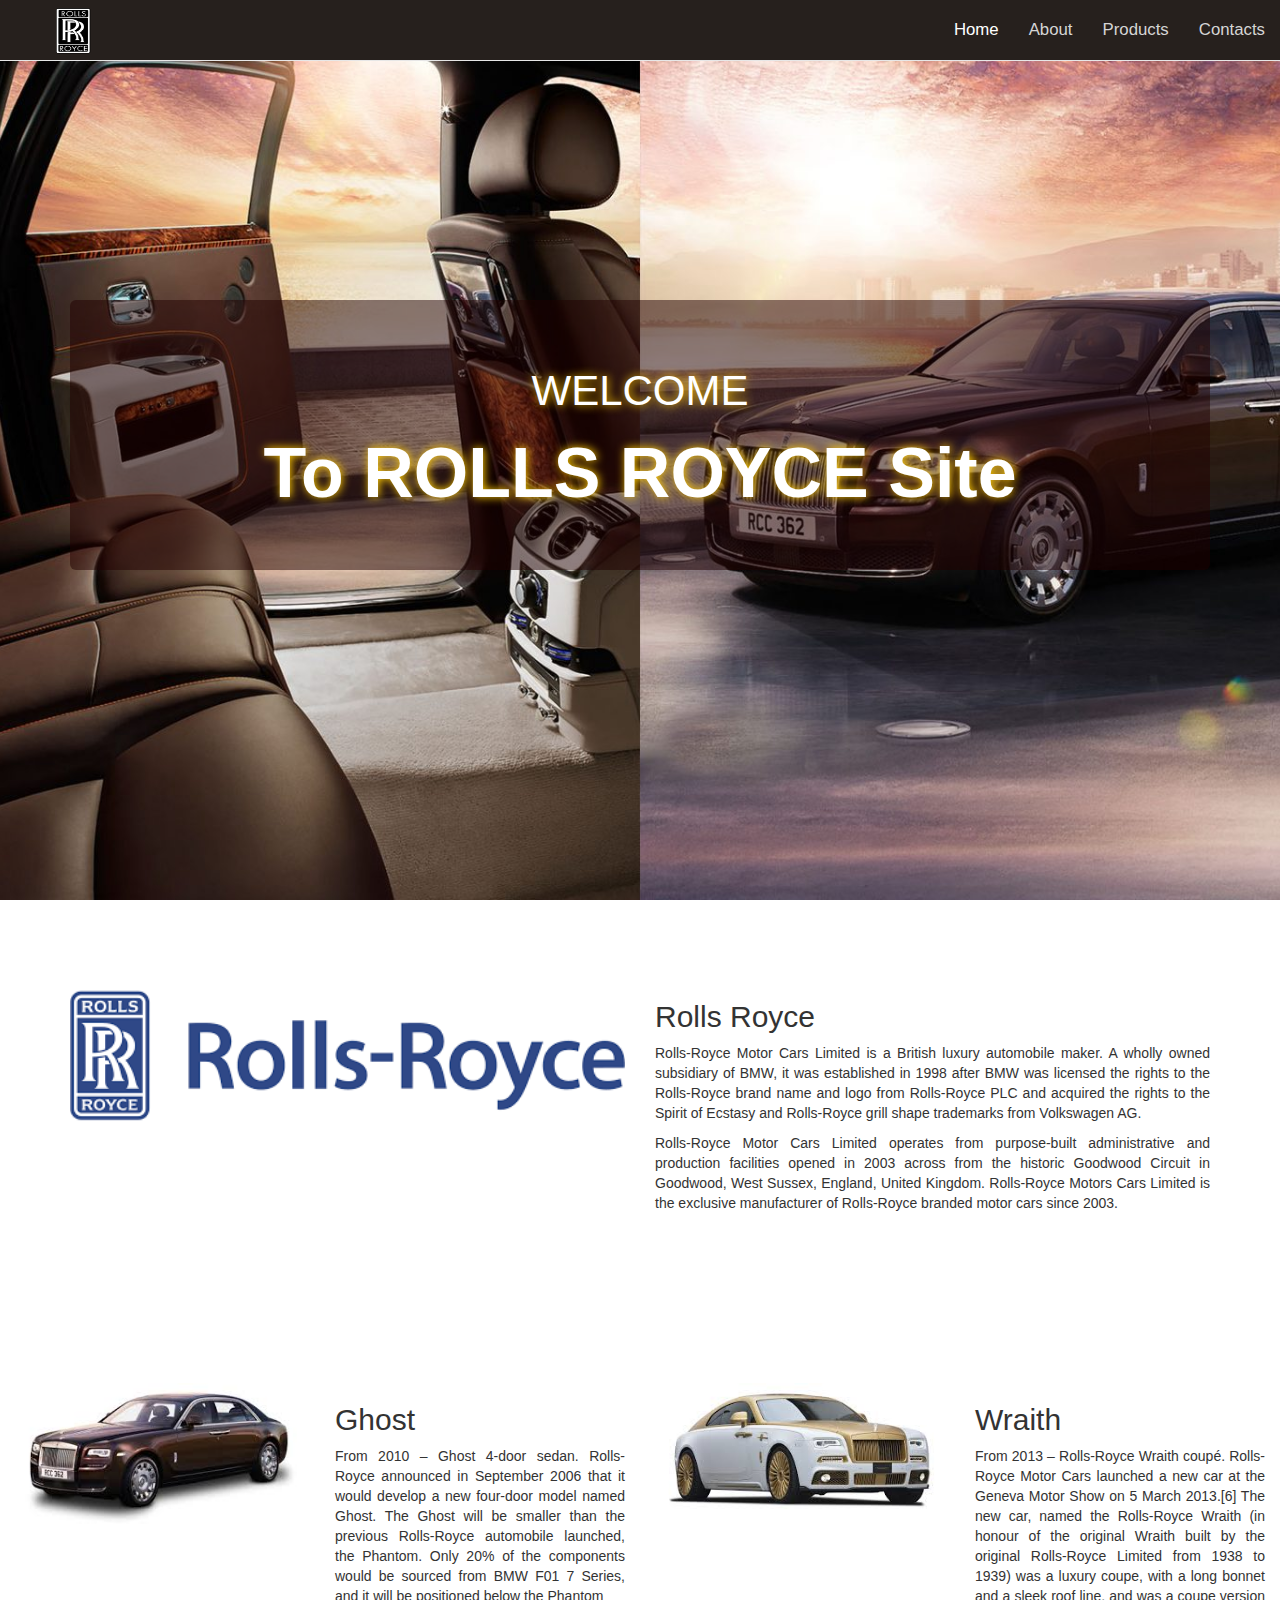
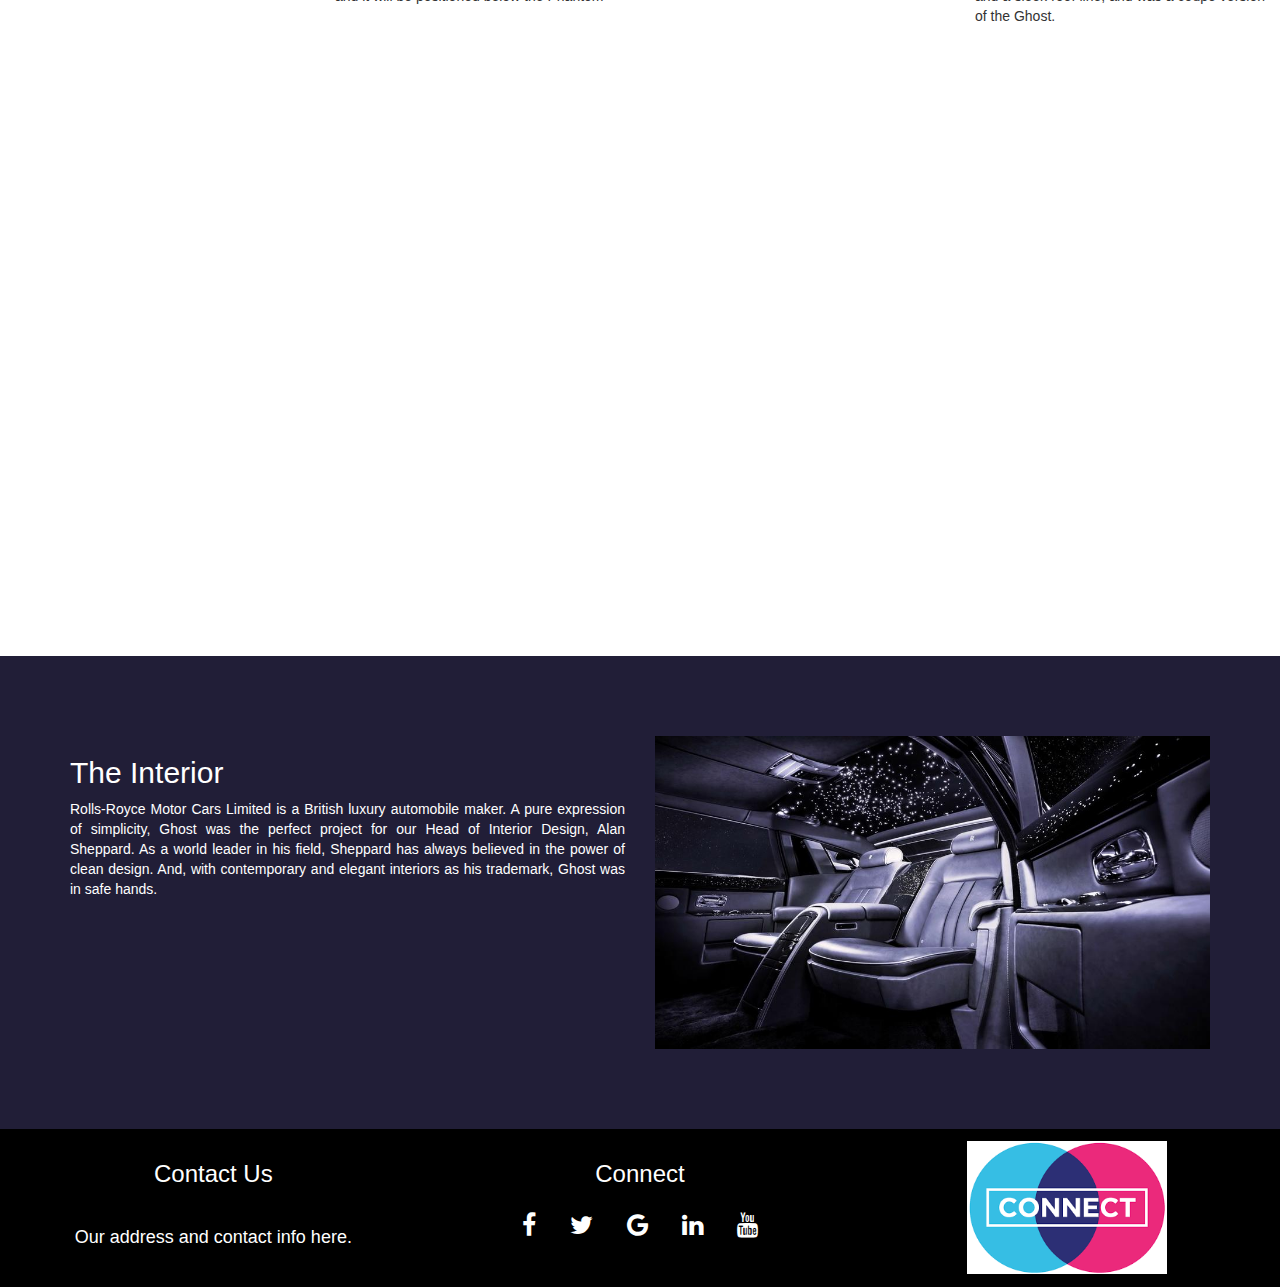
<file: index.html>
<!DOCTYPE html>
<!DOCTYPE html>
<html>
<head>
	<title>Rolls Royce</title>
	<meta name="viewport" content="width=device-width, initial-scale=1">
	<link rel="stylesheet" href="https://maxcdn.bootstrapcdn.com/bootstrap/3.3.7/css/bootstrap.min.css">
	<link rel="stylesheet" href="https://cdnjs.cloudflare.com/ajax/libs/font-awesome/4.7.0/css/font-awesome.min.css">
	<script src="https://ajax.googleapis.com/ajax/libs/jquery/3.2.1/jquery.min.js"></script>
	<script src="https://maxcdn.bootstrapcdn.com/bootstrap/3.3.7/js/bootstrap.min.js"></script>
	<link rel="stylesheet"  href="style.css"/>
</head>
<body>

<nav class="navbar navbar-default navbar-fixed-top" role="navigation">
	<div class="container-fluid">
		<div class="navbar-header">
			<button type="button" class="navbar-toggle" data-toggle="collapse" data-target="#navbar-collapse-main">
					<span class="sr-only">Toggle navigation</span>
					<span class="icon-bar"></span>
					<span class="icon-bar"></span>
					<span class="icon-bar"></span>
			</button>
			 <a class="navbar-brand" href="#"><img src="logo.png" width="140px" height="50px"></a>
		</div>
		<div class="collapse navbar-collapse" id="navbar-collapse-main">
				<ul class="nav navbar-nav navbar-right">
				  <li><a href="#" class="active">Home</a></li>
				  <li><a href="about.html">About</a></li>
				   <li><a href="products.html">Products</a></li>
				     <li><a href="#bottom">Contacts</a></li>
				</ul>
		</div>	
	</div>
</nav>
<div id="home">
	<div class="landing-text">
		<div class="container">
			  <div class="jumbotron col-xs-12">
			    <h1>WELCOME</h1>
				<h2>To ROLLS ROYCE Site</h2>
				
			  </div>
	  
	    </div>
	</div>	
</div>

<div class="padding">
	<div class="container">
		<div class="row">
			<div class="col-sm-6">
				<img src="rolls.jpg">
			</div>
			<div class="col-sm-6">
				<h2>Rolls Royce</h2>
				<p>Rolls-Royce Motor Cars Limited is a British luxury automobile maker. A wholly owned subsidiary of BMW, it was established in 1998 after BMW was licensed the rights to the Rolls-Royce brand name and logo from Rolls-Royce PLC and acquired the rights to the Spirit of Ecstasy and Rolls-Royce grill shape trademarks from Volkswagen AG. 
				</p>
				<p>Rolls-Royce Motor Cars Limited operates from purpose-built administrative and production facilities opened in 2003 across from the historic Goodwood Circuit in Goodwood, West Sussex, England, United Kingdom. Rolls-Royce Motors Cars Limited is the exclusive manufacturer of Rolls-Royce branded motor cars since 2003.</p>
			</div>
		</div>
	</div>
</div>

<div class="padding">
	<div class="container-fluid">
		<div class="row">
			<div class="col-lg-3 col-md-3 col-sm-6 col-xs-12">
				<img src="ghost.jpg">
			</div>
			<div class="col-lg-3 col-md-3 col-sm-6 col-xs-12">
				<h2>Ghost</h2>
				<p>
					From 2010 – Ghost 4-door sedan. Rolls-Royce announced in September 2006 that it would develop a new four-door model named Ghost. The Ghost will be smaller than the previous Rolls-Royce automobile launched, the Phantom. Only 20% of the components would be sourced from BMW F01 7 Series, and it will be positioned below the Phantom

				</p>
			</div>
			<div class="col-lg-3 col-md-3 col-sm-6 col-xs-12">
				<img src="wraith.jpg">
			</div>
			<div class="col-lg-3 col-md-3 col-sm-6 col-xs-12">
				<h2>Wraith</h2>
				<p>
					From 2013 – Rolls-Royce Wraith coupé. Rolls-Royce Motor Cars launched a new car at the Geneva Motor Show on 5 March 2013.[6] The new car, named the Rolls-Royce Wraith (in honour of the original Wraith built by the original Rolls-Royce Limited from 1938 to 1939) was a luxury coupe, with a long bonnet and a sleek roof line, and was a coupe version of the Ghost.

				</p>
			</div>

		</div>
	</div>
</div>

<div id="fixed">
</div>
<div class="padding2">
	<div class="container">
		<div class="row">
			<div class="col-sm-6">
				<h2>The Interior</h2>
				<p>Rolls-Royce Motor Cars Limited is a British luxury automobile maker. A pure expression of simplicity, Ghost was the perfect project for our Head of Interior Design, Alan Sheppard. As a world leader in his field, Sheppard has always believed in the power of clean design. And, with contemporary and elegant interiors as his trademark, Ghost was in safe hands.</p>
			</div>
			<div class="col-sm-6">
				<img src="interior.jpg" >
			</div>
			
		</div>
	</div>
</div>

<footer class="container-fluid text-center" id="bottom">
	<div class="row">
		<div class="col-sm-4">
			<h3>Contact Us</h3>
			<br>
			<h4>Our address and contact info here.</h4>
		</div>
		<div class="col-sm-4">
			<h3>Connect</h3>
			<a href="https://www.facebook.com/rollsroycemotorcars/?ref=br_rs" class="fa fa-facebook"></a>
			<a href="https://www.twitter.com" class="fa fa-twitter"></a>
			<a href="https://www.google.com" class="fa fa-google"></a>
			<a href="https://www.linkedin.com" class="fa fa-linkedin"></a>
			<a href="https://www.youtube.com" class="fa fa-youtube"></a>
		</div>
		<div class="col-sm-4">
			<img src="b.png" class="icon">
		</div>
	</div>
</footer>	


</body>
</html>
</file>
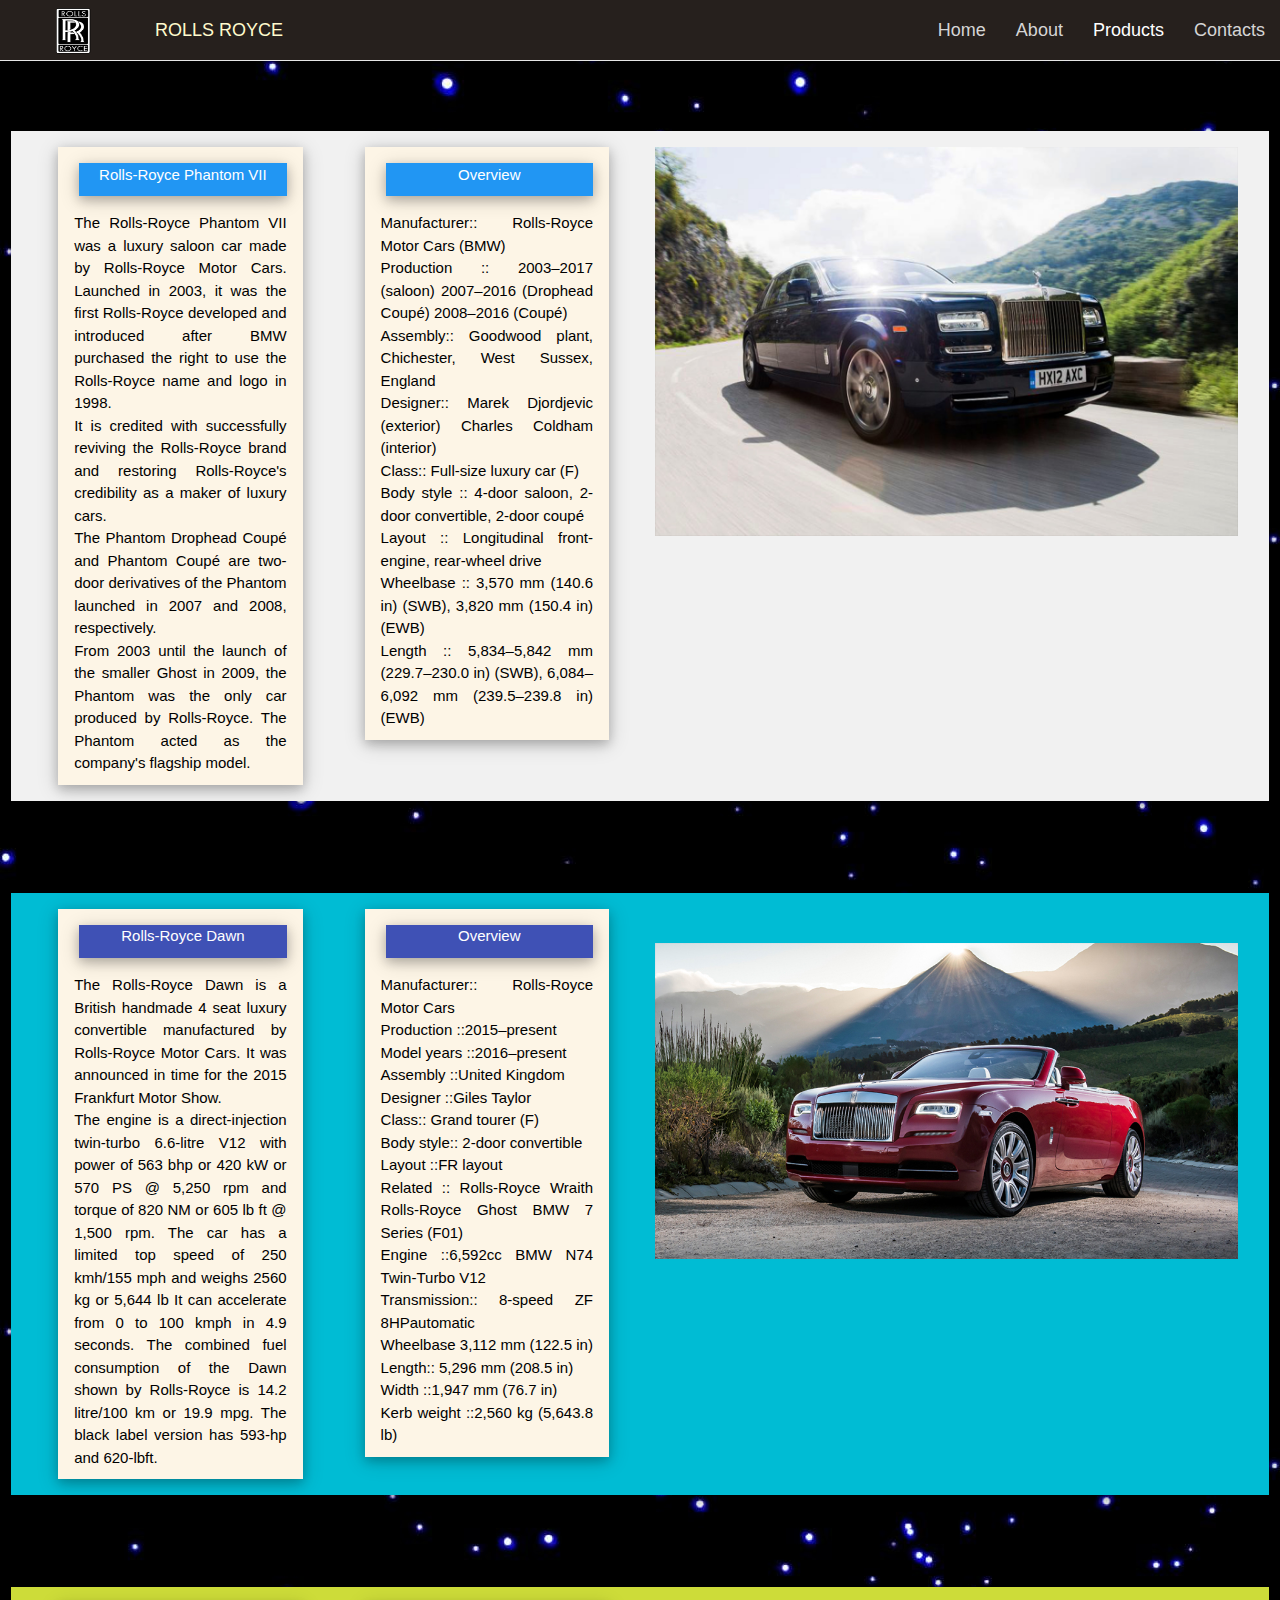
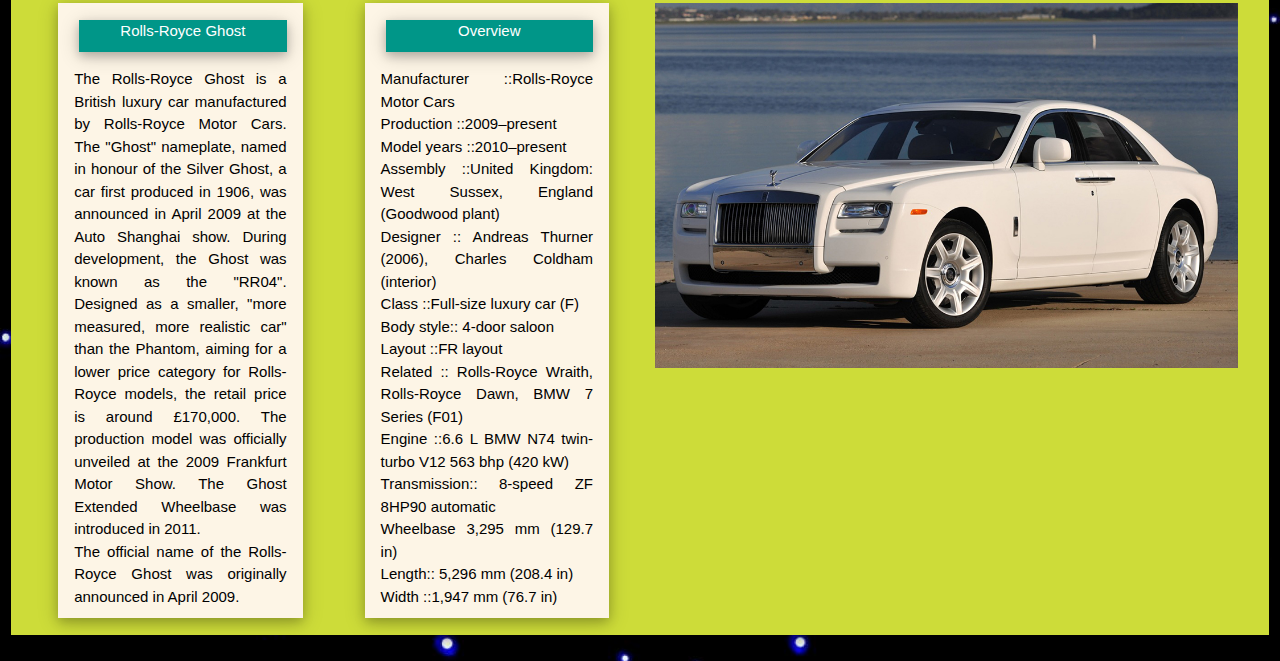
<file: products.html>
<!DOCTYPE html>

<html>
<head>
	<title>Rolls Royce</title>
	<meta name="viewport" content="width=device-width, initial-scale=1">
	<link rel="stylesheet" href="https://maxcdn.bootstrapcdn.com/bootstrap/3.3.7/css/bootstrap.min.css">
	<link rel="stylesheet" href="https://cdnjs.cloudflare.com/ajax/libs/font-awesome/4.7.0/css/font-awesome.min.css">
	<link rel="stylesheet" href="https://www.w3schools.com/w3css/4/w3.css">

	<script src="https://ajax.googleapis.com/ajax/libs/jquery/3.2.1/jquery.min.js"></script>
	<script src="https://maxcdn.bootstrapcdn.com/bootstrap/3.3.7/js/bootstrap.min.js"></script>
	<link rel="stylesheet"  href="styleproduct.css"/>
</head>
<body>

<nav class="navbar navbar-default navbar-fixed-top" role="navigation">
	<div class="container-fluid">
		<div class="navbar-header">
			<button type="button" class="navbar-toggle" data-toggle="collapse" data-target="#navbar-collapse-main">
					<span class="sr-only">Toggle navigation</span>
					<span class="icon-bar"></span>
					<span class="icon-bar"></span>
					<span class="icon-bar"></span>
			</button>
			 <a class="navbar-brand" href="#"><img src="logo.png" width="140px" height="50px"></a>
		</div>
		<div class="collapse navbar-collapse" id="navbar-collapse-main">
			<ul class="nav navbar-nav navbar-left">
				<li><a href="#" id="rolls" >ROLLS ROYCE</a></li>
			</ul>
				<ul class="nav navbar-nav navbar-right">
				  <li><a href="index.html" >Home</a></li>
				  <li><a href="about.html">About</a></li>
				   <li><a href="products.html" class="active">Products</a></li>
				     <li><a href="index.html#bottom">Contacts</a></li>
				</ul>

		</div>	
	</div>
</nav>

<div class="row">
	<div class="w3-panel w3-light-gray w3-card-4 w3-animate-zoom" style="max-width: 100%; margin: 10% 2% 2% 2%;">
			<div class="col-md-3 col-sm-6 col-xs-12">
			<div class="w3-container" >
				 <div class="w3-panel w3-sand w3-card-4" style="max-width: 400px; text-align: justify; ">
			  		<div class="w3-panel w3-blue w3-card-4" style="max-width: 300px; margin-left: 5px; text-align: center;">
			    		<p>Rolls-Royce Phantom VII</p>
				  </div>
				  <p>

				  The Rolls-Royce Phantom VII was a luxury saloon car made by Rolls-Royce Motor Cars. Launched in 2003, it was the first Rolls-Royce developed and introduced after BMW purchased the right to use the Rolls-Royce name and logo in 1998.<br>

			It is credited with successfully reviving the Rolls-Royce brand and restoring Rolls-Royce's credibility as a maker of luxury cars.<br>

			The Phantom Drophead Coupé and Phantom Coupé are two-door derivatives of the Phantom launched in 2007 and 2008, respectively.<br>

			From 2003 until the launch of the smaller Ghost in 2009, the Phantom was the only car produced by Rolls-Royce. The Phantom acted as the company's flagship model.</p>
				</div>
			</div>
		</div>

		<div class="col-md-3 col-sm-6 col-xs-12">
			<div class="w3-container" >
				 <div class="w3-panel w3-sand w3-card-4" style="max-width: 400px; text-align: justify; ">
			  		<div class="w3-panel w3-blue w3-card-4" style="max-width: 300px; margin-left: 5px; text-align: center;">
			    		<p>Overview</p>
				  </div>
				  <p>
Manufacturer::	Rolls-Royce Motor Cars (BMW)<br>
Production	::
2003–2017 (saloon)
2007–2016 (Drophead Coupé)
2008–2016 (Coupé)<br>
Assembly::	Goodwood plant, Chichester, West Sussex, England<br>
Designer::	
Marek Djordjevic (exterior)
Charles Coldham (interior)<br>
Class::	Full-size luxury car (F)<br>
Body style ::	4-door saloon,
2-door convertible,
2-door coupé<br>
Layout	:: Longitudinal front-engine, rear-wheel drive<br>

Wheelbase	::
3,570 mm (140.6 in) (SWB),
3,820 mm (150.4 in) (EWB)<br>
Length	::
5,834–5,842 mm (229.7–230.0 in) (SWB),
6,084–6,092 mm (239.5–239.8 in) (EWB)<br>
</p>
				</div>
			</div>
		</div>

		<div class="col-md-6">

		  <div class="w3-content w3-section" >
			  <img class="mySlides" src="VII1.jpg" style="width:100%; height: 60%;">
			  <img class="mySlides" src="VII2.jpg" style="width:100%; height: 60%;">
			  <img class="mySlides" src="VII3.jpg" style="width:100%; height: 60%;">

		</div>
	</div>

		</div>
</div>


<div class="row">
	<div class="w3-panel w3-cyan w3-card-4 w3-animate-zoom" style="max-width: 100%; margin: 5% 2% 2% 2%;">
			<div class="col-md-3 col-sm-6 col-xs-12">
			<div class="w3-container" >
				 <div class="w3-panel w3-sand w3-card-4" style="max-width: 400px; text-align: justify; ">
			  		<div class="w3-panel w3-indigo w3-card-4" style="max-width: 300px; margin-left: 5px; text-align: center;">
			    		<p>Rolls-Royce Dawn</p>
				  </div>
				  <p>

				  The Rolls-Royce Dawn is a British handmade 4 seat luxury convertible manufactured by Rolls-Royce Motor Cars. It was announced in time for the 2015 Frankfurt Motor Show.<br>

			The engine is a direct-injection twin-turbo 6.6-litre V12 with power of 563 bhp or 420 kW or 570 PS @ 5,250 rpm and torque of 820 NM or 605 lb ft @ 1,500 rpm. The car has a limited top speed of 250 kmh/155 mph and weighs 2560 kg or 5,644 lb It can accelerate from 0 to 100 kmph in 4.9 seconds. The combined fuel consumption of the Dawn shown by Rolls-Royce is 14.2 litre/100 km or 19.9 mpg. The black label version has 593-hp and 620-lbft.<br>

			</p>
				</div>
			</div>
		</div>

		<div class="col-md-3 col-sm-6 col-xs-12">
			<div class="w3-container" >
				 <div class="w3-panel w3-sand w3-card-4" style="max-width: 400px; text-align: justify; ">
			  		<div class="w3-panel w3-indigo w3-card-4" style="max-width: 300px; margin-left: 5px; text-align: center;">
			    		<p>Overview</p>
				  </div>
				  <p>
Manufacturer::	Rolls-Royce Motor Cars<br>
Production	::2015–present<br>
Model years	::2016–present<br>
Assembly	::United Kingdom<br>
Designer	::Giles Taylor<br>
Class::	Grand tourer (F)<br>
Body style::	2-door convertible<br>
Layout	::FR layout<br>
Related	::
Rolls-Royce Wraith
Rolls-Royce Ghost
BMW 7 Series (F01)<br>

Engine	::6,592cc BMW N74 Twin-Turbo V12<br>
Transmission::	8-speed ZF 8HPautomatic<br>
Wheelbase	3,112 mm (122.5 in)<br>
Length::	5,296 mm (208.5 in)<br>
Width	::1,947 mm (76.7 in)<br>
Kerb weight	::2,560 kg (5,643.8 lb)<br>
</p>
				</div>
			</div>
		</div>

		<div class="col-md-6">

		  <div class="w3-content w3-section" >
			  <img class="mySlidesnew" src="dawn1.jpg" style="width:100%; height: 60%;">
			  <img class="mySlidesnew" src="dawn2.jpg" style="width:100%; height: 60%;">
			  <img class="mySlidesnew" src="dawn3.jpg" style="width:100%; height: 60%;">

		</div>
	</div>

		</div>
</div>


<div class="row">
	<div class="w3-panel w3-lime w3-card-4 w3-animate-zoom" style="max-width: 100%; margin: 5% 2% 2% 2%;">
			<div class="col-md-3 col-sm-6 col-xs-12">
			<div class="w3-container" >
				 <div class="w3-panel w3-sand w3-card-4" style="max-width: 400px; text-align: justify; ">
			  		<div class="w3-panel w3-teal w3-card-4" style="max-width: 300px; margin-left: 5px; text-align: center;">
			    		<p>Rolls-Royce Ghost</p>
				  </div>
				  <p>

				  The Rolls-Royce Ghost is a British luxury car manufactured by Rolls-Royce Motor Cars. The "Ghost" nameplate, named in honour of the Silver Ghost, a car first produced in 1906, was announced in April 2009 at the Auto Shanghai show. During development, the Ghost was known as the "RR04". Designed as a smaller, "more measured, more realistic car" than the Phantom, aiming for a lower price category for Rolls-Royce models, the retail price is around £170,000. The production model was officially unveiled at the 2009 Frankfurt Motor Show. The Ghost Extended Wheelbase was introduced in 2011.<br>
				  The official name of the Rolls-Royce Ghost was originally announced in April 2009.<br>
			</p>
				</div>
			</div>
		</div>

		<div class="col-md-3 col-sm-6 col-xs-12">
			<div class="w3-container" >
				 <div class="w3-panel w3-sand w3-card-4" style="max-width: 400px; text-align: justify; ">
			  		<div class="w3-panel w3-teal w3-card-4" style="max-width: 300px; margin-left: 5px; text-align: center;">
			    		<p>Overview</p>
				  </div>
				  <p>
Manufacturer	::Rolls-Royce Motor Cars<br>
Production	::2009–present<br>
Model years	::2010–present<br>
Assembly	::United Kingdom: West Sussex, England (Goodwood plant)<br>
Designer	::
Andreas Thurner (2006),
Charles Coldham (interior)<br>
Class	::Full-size luxury car (F)<br>
Body style::	4-door saloon<br>
Layout	::FR layout<br>
Related	::
Rolls-Royce Wraith,
Rolls-Royce Dawn,
BMW 7 Series (F01)<br>

Engine	::6.6 L BMW N74 twin-turbo V12 563 bhp (420 kW)
<br>
Transmission::		8-speed ZF 8HP90 automatic<br>
Wheelbase	3,295 mm (129.7 in)<br>
Length::	5,296 mm (208.4 in)<br>
Width	::1,947 mm (76.7 in)<br>
</p>
				</div>
			</div>
		</div>

		<div class="col-md-6">

		  <div class="w3-content w3-section" >
			  <img class="mySlidesnew2" src="ghost1.jpg" style="width:100%; height: 60%;">
			  <img class="mySlidesnew2" src="ghost2.jpg" style="width:100%; height: 60%;">
			  <img class="mySlidesnew2" src="ghost3.jpg" style="width:100%; height: 60%;">

		</div>
	</div>

		</div>
</div>




<script>
var myIndex = 0;
carousel();

function carousel() {
    var i;
    var x = document.getElementsByClassName("mySlides");
    for (i = 0; i < x.length; i++) {
       x[i].style.display = "none";  
    }
    myIndex++;
    if (myIndex > x.length) {myIndex = 1}    
    x[myIndex-1].style.display = "block";  
    setTimeout(carousel, 2000); // Change image every 2 seconds
}


var myIndex2 = 0;
carouse2();

function carouse2() {
    var i;
    var x = document.getElementsByClassName("mySlidesnew");
    for (i = 0; i < x.length; i++) {
       x[i].style.display = "none";  
    }
    myIndex2++;
    if (myIndex2 > x.length) {myIndex2 = 1}    
    x[myIndex2-1].style.display = "block";  
    setTimeout(carouse2, 2000); // Change image every 2 seconds
}


var myIndex3 = 0;
carouse3();

function carouse3() {
    var i;
    var x = document.getElementsByClassName("mySlidesnew2");
    for (i = 0; i < x.length; i++) {
       x[i].style.display = "none";  
    }
    myIndex3++;
    if (myIndex3 > x.length) {myIndex3 = 1}    
    x[myIndex3-1].style.display = "block";  
    setTimeout(carouse3, 2000); // Change image every 2 seconds
}

</script>

</body>
</html>
</file>
<file: style.css>
html, body{
	height: 100% ;
	width : 100% ;
}

.navbar{
	background-color : #26201d;
	padding: 5px 0;
	
	font-size: 1.2em; 
	background-color: rgba(38,32,29);

}
.navbar-brand{
	min-height : 40px;
	padding: 0 0px 0px;

}

.navbar-default .navbar-nav li a {
	color : #D5D5D5;
}
.navbar-default .navbar-nav li a:hover, .navbar-default .navbar-nav li a.active {
	color : #fff;
} 

#home{
	background: url(rollsback.jpg) no-repeat center center ;
	background-attachment: fixed;
	display: table;
	height: 100%;
	position: relative;
	width: 100%;
	background-size: cover;
}
.landing-text{
	display: table-cell;
	text-align: center;
	vertical-align: middle;


}
.jumbotron {
   background: rgb(31, 0, 0); /* This is for ie8 and below */
   background: rgba(31, 0, 0, 0.5); 
}

.landing-text h1{
	font-size: 300%;
	font-weight: 500;
	color:#fff ;
	text-shadow: #FC0 1px 0 10px;

	/*font-size: 300%;
	font-weight: 300;
	color:#ebec80 ;
	text-decoration: underline;*/

}
.landing-text h2{
	font-size: 500%;
	font-weight: 700;
	color:#fff ;
	text-shadow: #FC0 1px 0 10px;

}
.padding {
	padding : 80px 0;
	text-align: justify;
}

.padding img{
	width : 100%;
}

.padding2 {
	padding : 80px 0;
	background-color: #211E37;
	color:#fff;
	text-align: justify;
}

.padding2 img{
	width : 100%;
}


#fixed{
	background: url(background.jpg) no-repeat center center;
	background-attachment:fixed; 
	display:table;
	height: 60%;
	position: relative;
	width: 100%;
	background-size: cover;

}

footer{
	width:100%;
	background-color: #000;
	padding:1% 1% 1% 1%;
	color:#fff; 
}

.fa{

	padding: 15px;
	font-size: 25px;
	color: #fff;
}
.fa:hover{
	color: #D5D5D5;
	text-decoration: none;

}
.icon{
 max-width: 200px;
}
</file>
<file: styleproduct.css>
html, body{
	height: 100% ;
	width : 100% ;
	
}
body{
	background: url(animation.jpg);
}

.navbar{
	background-color : #26201d;
	padding: 5px 0;
	
	font-size: 1.2em; 
	background-color: rgba(38,32,29);

}


.navbar-brand{
	min-height : 40px;
	min-width: 100px;
	padding: 0 0px 0px;
	

}
.navbar-default .navbar-nav li a#rolls{
	color : #FFFACD;
}
.navbar-default .navbar-nav li a {
	color : #D5D5D5;
}
.navbar-default .navbar-nav li a:hover, .navbar-default .navbar-nav li a.active {
	color : #fff;
} 

.mySlides{
	margin-top : 2px;
}

.mySlidesnew{
	margin-top : 50px;
}
</file>
